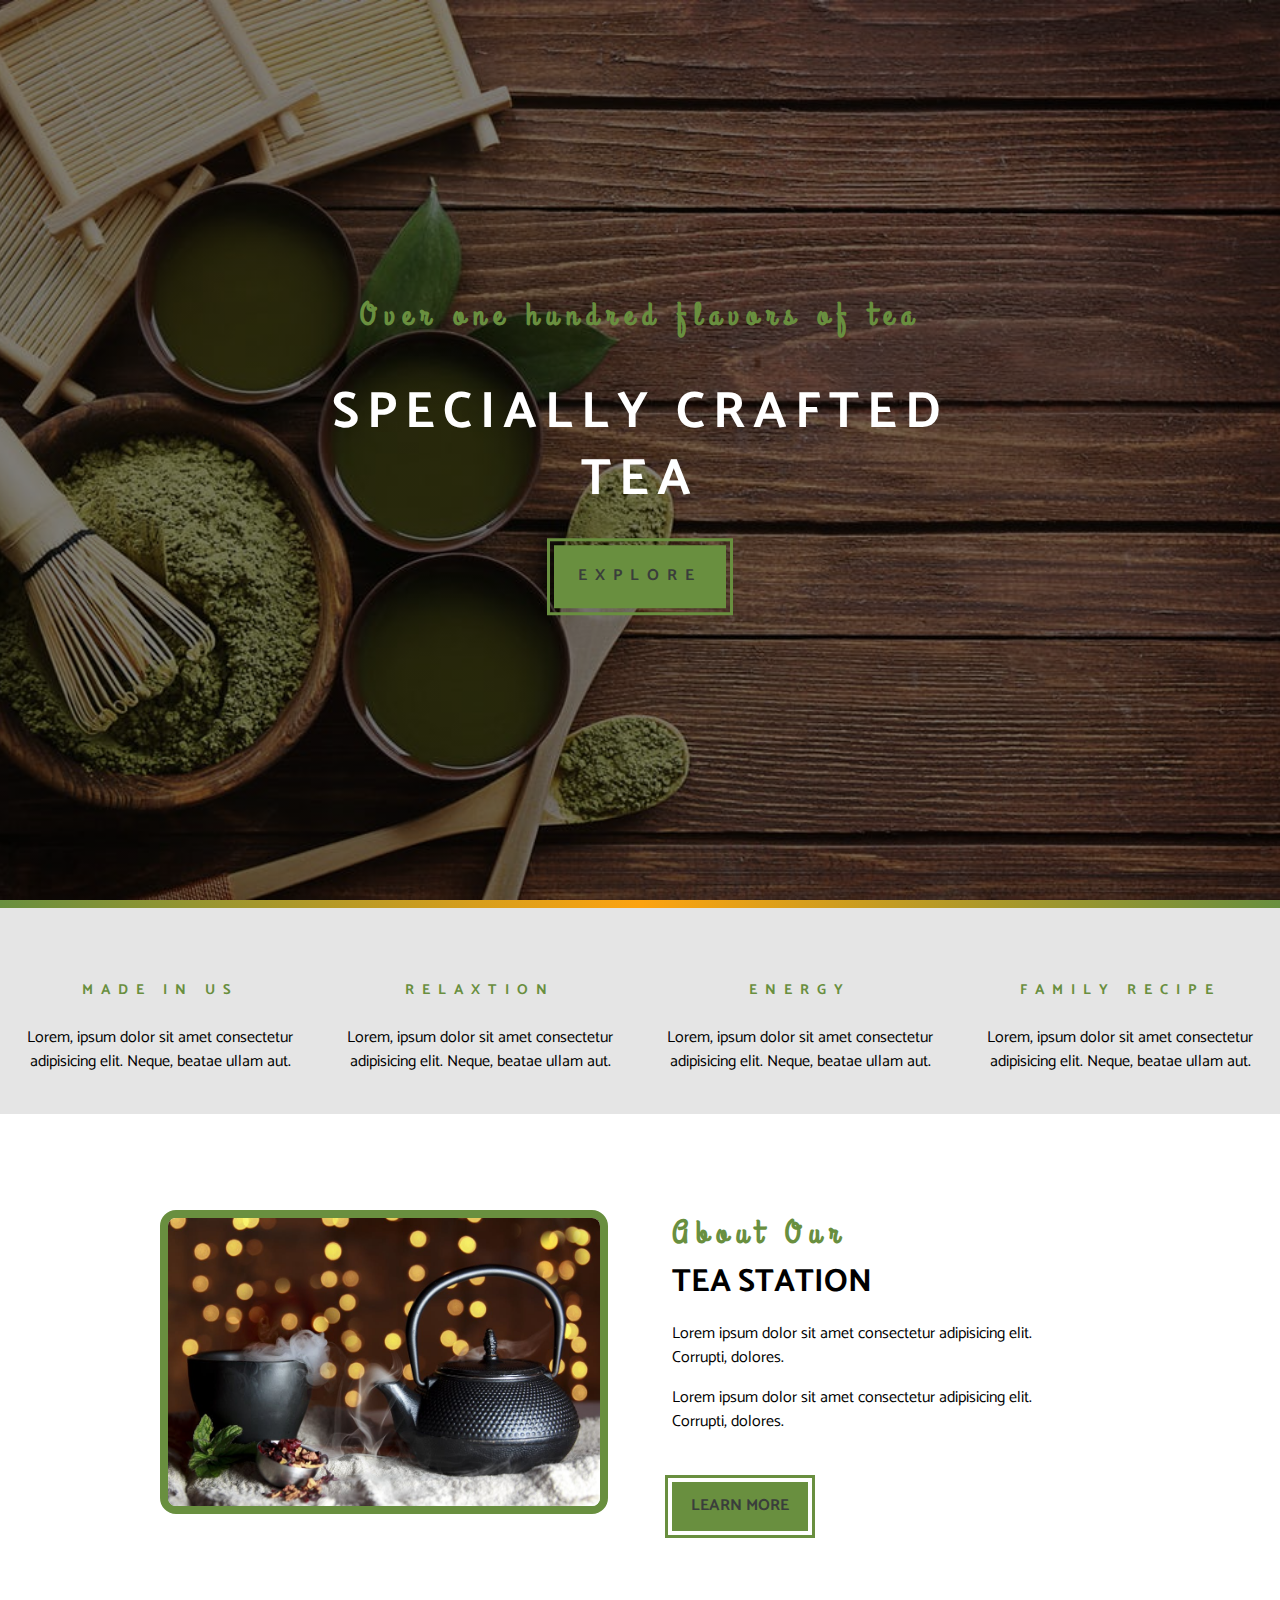
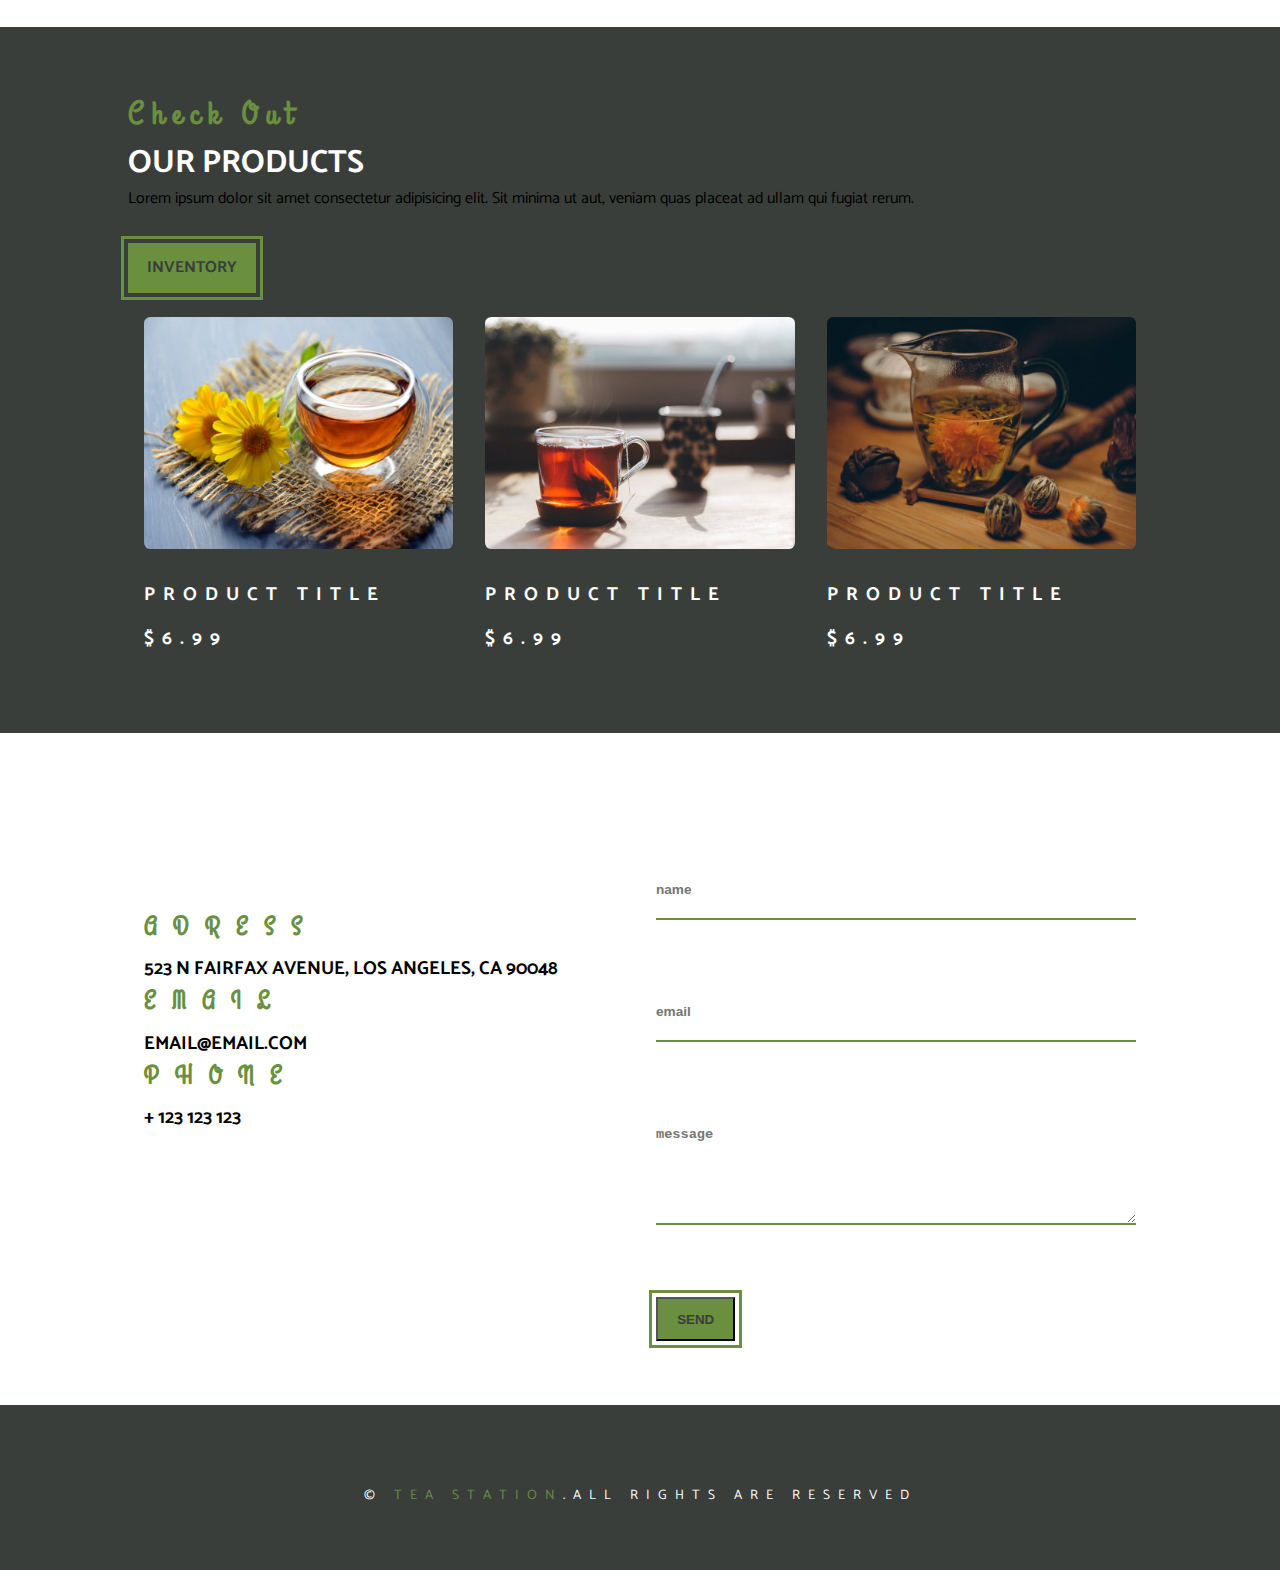
<file: index.html>
<!DOCTYPE html>
<html lang="en">
  <head>
    <meta charset="UTF-8" />
    <meta name="viewport" content="width=device-width, initial-scale=1.0" />
    <title>Tea Project</title>
    <link rel="stylesheet" href="./css/style.css" />
    <link
      rel="stylesheet"
      href="https://use.fontawesome.com/releases/v5.14.0/css/all.css"
      integrity="sha384-HzLeBuhoNPvSl5KYnjx0BT+WB0QEEqLprO+NBkkk5gbc67FTaL7XIGa2w1L0Xbgc"
      crossorigin="anonymous"
    />
  </head>
  <body>
    <!-- Nav button -->
    <span class="nav-btn" id="nav-btn">
      <i class="fas fa-bars"></i>
    </span>
    <!--Navbar  -->

    <nav class="navbar" id="navbar">
      <div class="navbar-header">
        <span class="nav-close" id="nav-close">
          <i class="fas fa-times"></i>
        </span>
      </div>
      <ul class="nav-items">
        <li><a href="index.html" class="nav-link">Home</a></li>
        <li><a href="skills.html" class="nav-link">skills</a></li>
        <li><a href="about.html" class="nav-link">about</a></li>
        <li><a href="products.html" class="nav-link">products</a></li>
      </ul>
    </nav>

    <!-- Header -->
    <header class="header">
      <div class="banner">
        <h3 class="banner-subtitle">Over one hundred flavors of tea</h3>
        <h1 class="banner-title">Specially crafted tea</h1>
        <a href="skills.html" class="banner-btn">Explore</a>
      </div>
    </header>
    <!-- end of header -->

    <!-- content divider -->

    <div class="content-divider"></div>
    <!-- end content divider  -->

    <!-- şkills section -->

    <section class="skills clearfix">
      <!-- şingle skill -->

      <article class="skill">
        <span class="skill-icon">
          <i class="fas fa-mug-hot"></i>
        </span>
        <h3 class="skill-title">Made in US</h3>
        <p>
          Lorem, ipsum dolor sit amet consectetur adipisicing elit. Neque,
          beatae ullam aut.
        </p>
      </article>

      <!-- ¸end single skill -->
      <!-- şingle skill -->

      <article class="skill">
        <span class="skill-icon">
          <i class="fas fa-glass-cheers"></i>
        </span>
        <h3 class="skill-title">Relaxtion</h3>
        <p>
          Lorem, ipsum dolor sit amet consectetur adipisicing elit. Neque,
          beatae ullam aut.
        </p>
      </article>

      <!-- ¸end single skill -->
      <!-- şingle skill -->

      <article class="skill">
        <span class="skill-icon">
          <i class="fas fa-bomb"></i>
        </span>
        <h3 class="skill-title">Energy</h3>
        <p>
          Lorem, ipsum dolor sit amet consectetur adipisicing elit. Neque,
          beatae ullam aut.
        </p>
      </article>

      <!-- ¸end single skill -->
      <!-- şingle skill -->

      <article class="skill">
        <span class="skill-icon">
          <i class="fas fa-mortar-pestle"></i>
        </span>
        <h3 class="skill-title">family recipe</h3>
        <p>
          Lorem, ipsum dolor sit amet consectetur adipisicing elit. Neque,
          beatae ullam aut.
        </p>
      </article>

      <!-- ¸end single skill -->
    </section>

    <!-- ¸end of skills section -->

    <!-- about  -->
    <section class="about">
      <div class="section-center clearfix">
        <!-- first column -->
        <article class="about-img">
          <div class="about-picture-container">
            <img
              src="./img/about-bcg.jpeg"
              alt="tea kettle"
              class="about-picture"
            />
          </div>
        </article>
        <!-- second column -->
        <article class="about-info">
          <!-- section title -->
          <div>
            <h3 class="section-subtitle">about our</h3>
            <h2 class="section-title">tea station</h2>
          </div>
          <!--end section title -->
          <p class="about-text">
            Lorem ipsum dolor sit amet consectetur adipisicing elit. Corrupti,
            dolores.
          </p>
          <p class="about-text">
            Lorem ipsum dolor sit amet consectetur adipisicing elit. Corrupti,
            dolores.
          </p>
          <a href="about.html" class="main-btn">learn more</a>
        </article>
      </div>
    </section>
    <!--  end of about  -->

    <!-- products -->
    <section class="products">
      <div class="section-center clearfix">
        <!-- product info -->
        <article class="product-info">
          <!-- section title -->
          <div>
            <h3 class="section-subtitle">Check out</h3>
            <h2 class="section-title text-white">our products</h2>
          </div>
          <!-- end section title -->
          <p>
            Lorem ipsum dolor sit amet consectetur adipisicing elit. Sit minima
            ut aut, veniam quas placeat ad ullam qui fugiat rerum.
          </p>
          <a href="products.html" class="main-btn">inventory</a>
        </article>
        <!-- ¸product inventory -->
        <article class="product-info clearfix">
          <!-- single product -->
          <article class="product">
            <img src="./img/product-1.jpeg" alt="product" class="product-img" />
            <h3 class="product-title">Product Title</h3>
            <h3 class="product-title">$6.99</h3>
          </article>
          <!-- end of single product -->
          <!-- single product -->
          <article class="product">
            <img src="./img/product-2.jpeg" alt="product" class="product-img" />
            <h3 class="product-title">Product Title</h3>
            <h3 class="product-title">$6.99</h3>
          </article>
          <!-- end of single product -->
          <!-- single product -->
          <article class="product">
            <img src="./img/product-3.jpeg" alt="product" class="product-img" />
            <h3 class="product-title">Product Title</h3>
            <h3 class="product-title">$6.99</h3>
          </article>
          <!-- end of single product -->
        </article>
      </div>
    </section>
    <!-- ¸end of products -->
    <!-- contant -->
    <section class="contact">
      <div class="section-center clearfix">
        <!-- contact info -->
        <article class="contact-info">
          <!-- contact item -->
          <div class="contact-item">
            <h3 class="contact-title">
              <span class="contact-icon"></span>
              <span><i class="fas fa-location-arrow"></i></span>adress
            </h3>
            <h3 class="contact-text">
              523 N Fairfax Avenue, Los Angeles, CA 90048
            </h3>
          </div>
          <!-- end of contact item -->
          <!-- contact item -->
          <div class="contact-item">
            <h3 class="contact-title">
              <span class="contact-icon"></span>
              <span><i class="fas fa-envelope"></i></span>email
            </h3>
            <h3 class="contact-text">email@email.com</h3>
          </div>
          <!-- end of contact item -->
          <!-- contact item -->
          <div class="contact-item">
            <h3 class="contact-title">
              <span class="contact-icon"></span>
              <span><i class="fas fa-phone"></i></span>phone
            </h3>
            <h3 class="contact-text">+ 123 123 123</h3>
          </div>
          <!-- end of contact item -->
        </article>
        <!-- contact formo -->
        <article class="contact-form">
          <form
            action="https://formspree.io/idamjanovic28@gmail.com"
            class="form-group"
            method="POST"
          >
            <input
              type="text"
              name="name"
              placeholder="name"
              class="form-control"
            />
            <input
              type="email"
              name="email"
              placeholder="email"
              class="form-control"
            />
            <textarea
              name="message"
              rows="5"
              class="form-control"
              placeholder="message"
            ></textarea>
            <button type="submit" class="main-btn">Send</button>
          </form>
        </article>
      </div>
    </section>
    <!-- end of contact -->

    <!-- footer -->
    <footer class="footer">
      <div class="section-center">
        <div class="social-icons">
          <!-- social icon -->
          <a href="https://www.facebook.com/" class="social-icon">
            <i class="fab fa-facebook"></i>
          </a>
          <!--  end of social icon -->
          <!-- social icon -->
          <a href="https://twitter.com/home?lang=en" class="social-icon">
            <i class="fab fa-twitter"></i>
          </a>
          <!--  end of social icon -->
          <!-- social icon -->
          <a href="https://www.instagram.com/" class="social-icon">
            <i class="fab fa-instagram"></i>
          </a>
          <!--  end of social icon -->
        </div>
        <p class="footer-text">
          &copy; <span class="text-primary">tea station</span>.all rights are
          reserved
        </p>
      </div>
    </footer>
    <script src="./script.js" defer></script>
  </body>
</html>
</file>
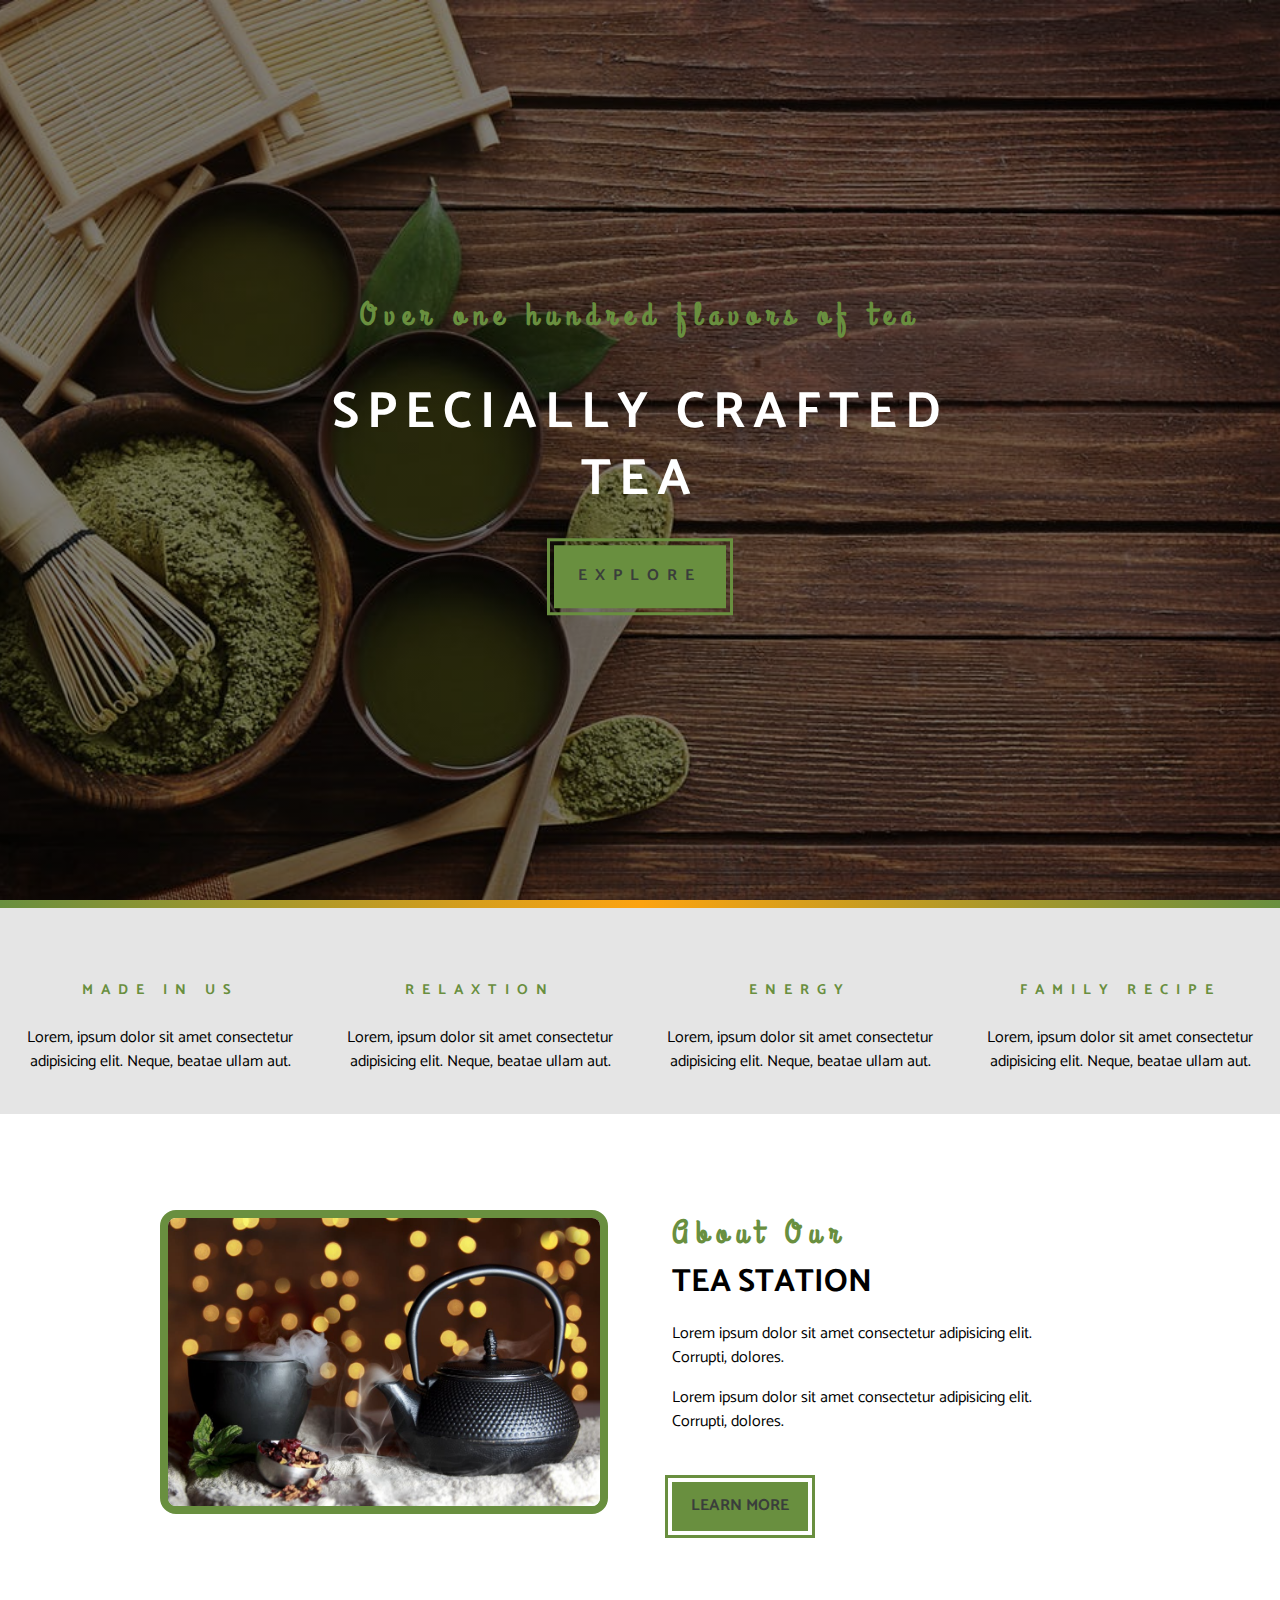
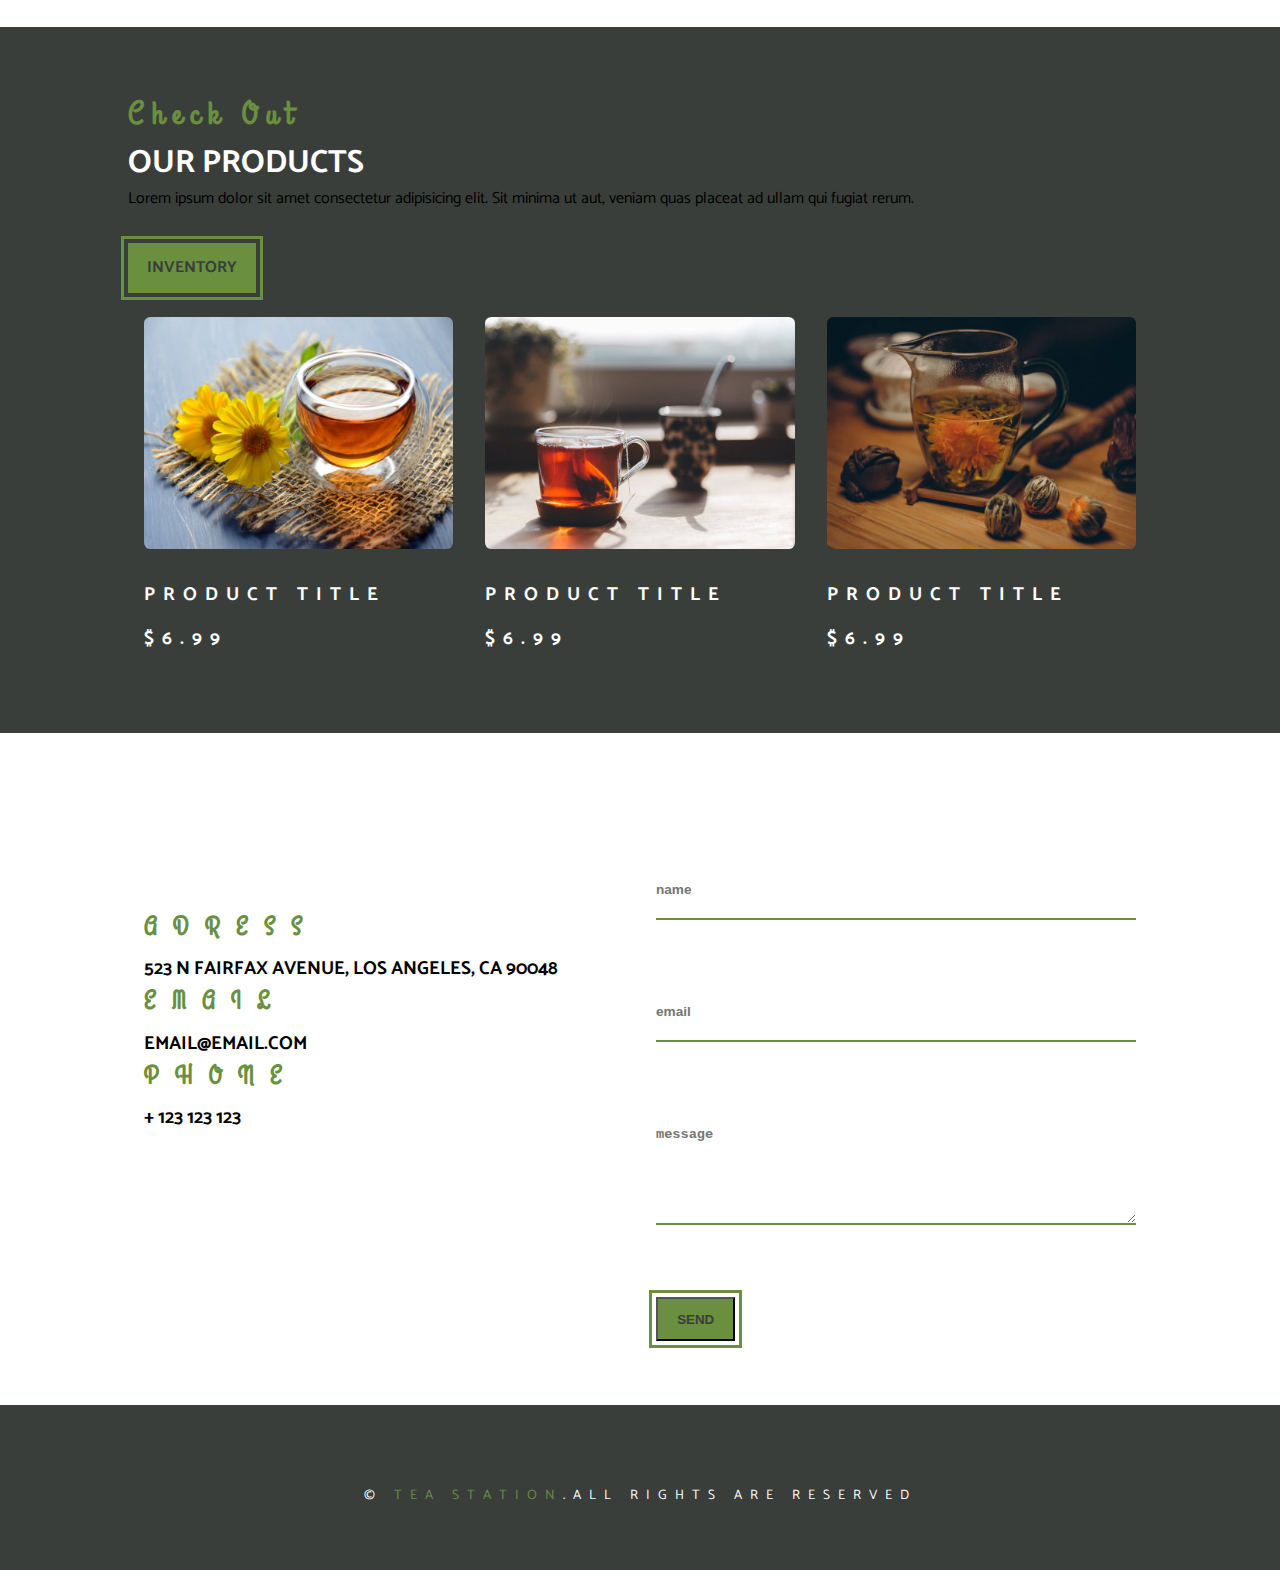
<file: about.html>
<!DOCTYPE html>
<html lang="en">
  <head>
    <meta charset="UTF-8" />
    <meta name="viewport" content="width=device-width, initial-scale=1.0" />
    <title>Our Skills</title>
    <link rel="stylesheet" href="./css/style.css" />
    <link
      rel="stylesheet"
      href="https://use.fontawesome.com/releases/v5.14.0/css/all.css"
      integrity="sha384-HzLeBuhoNPvSl5KYnjx0BT+WB0QEEqLprO+NBkkk5gbc67FTaL7XIGa2w1L0Xbgc"
      crossorigin="anonymous"
    />
  </head>
  <body>
    <!-- Nav button -->
    <span class="nav-btn" id="nav-btn">
      <i class="fas fa-bars"></i>
    </span>
    <!--Navbar  -->

    <nav class="navbar" id="navbar">
      <div class="navbar-header">
        <span class="nav-close" id="nav-close">
          <i class="fas fa-times"></i>
        </span>
      </div>
      <ul class="nav-items">
        <li><a href="index.html" class="nav-link">Home</a></li>
        <li><a href="skills.html" class="nav-link">skills</a></li>
        <li><a href="about.html" class="nav-link">about</a></li>
        <li><a href="products.html" class="nav-link">products</a></li>
      </ul>
    </nav>

    <!-- Header -->
    <header class="header">
      <div class="banner">
        <h3 class="banner-subtitle">Over one hundred flavors of tea</h3>
        <h1 class="banner-title">Specially crafted tea</h1>
        <a href="skills.html" class="banner-btn">Explore</a>
      </div>
    </header>
    <!-- end of header -->

    <!-- content divider -->

    <div class="content-divider"></div>
    <!-- end content divider  -->

    <!-- şkills section -->

    <section class="skills clearfix">
      <!-- şingle skill -->

      <article class="skill">
        <span class="skill-icon">
          <i class="fas fa-mug-hot"></i>
        </span>
        <h3 class="skill-title">Made in US</h3>
        <p>
          Lorem, ipsum dolor sit amet consectetur adipisicing elit. Neque,
          beatae ullam aut.
        </p>
      </article>

      <!-- ¸end single skill -->
      <!-- şingle skill -->

      <article class="skill">
        <span class="skill-icon">
          <i class="fas fa-glass-cheers"></i>
        </span>
        <h3 class="skill-title">Relaxtion</h3>
        <p>
          Lorem, ipsum dolor sit amet consectetur adipisicing elit. Neque,
          beatae ullam aut.
        </p>
      </article>

      <!-- ¸end single skill -->
      <!-- şingle skill -->

      <article class="skill">
        <span class="skill-icon">
          <i class="fas fa-bomb"></i>
        </span>
        <h3 class="skill-title">Energy</h3>
        <p>
          Lorem, ipsum dolor sit amet consectetur adipisicing elit. Neque,
          beatae ullam aut.
        </p>
      </article>

      <!-- ¸end single skill -->
      <!-- şingle skill -->

      <article class="skill">
        <span class="skill-icon">
          <i class="fas fa-mortar-pestle"></i>
        </span>
        <h3 class="skill-title">family recipe</h3>
        <p>
          Lorem, ipsum dolor sit amet consectetur adipisicing elit. Neque,
          beatae ullam aut.
        </p>
      </article>

      <!-- ¸end single skill -->
    </section>

    <!-- ¸end of skills section -->

    <!-- about  -->
    <section class="about">
      <div class="section-center clearfix">
        <!-- first column -->
        <article class="about-img">
          <div class="about-picture-container">
            <img
              src="./img/about-bcg.jpeg"
              alt="tea kettle"
              class="about-picture"
            />
          </div>
        </article>
        <!-- second column -->
        <article class="about-info">
          <!-- section title -->
          <div>
            <h3 class="section-subtitle">about our</h3>
            <h2 class="section-title">tea station</h2>
          </div>
          <!--end section title -->
          <p class="about-text">
            Lorem ipsum dolor sit amet consectetur adipisicing elit. Corrupti,
            dolores.
          </p>
          <p class="about-text">
            Lorem ipsum dolor sit amet consectetur adipisicing elit. Corrupti,
            dolores.
          </p>
          <a href="about.html" class="main-btn">learn more</a>
        </article>
      </div>
    </section>
    <!--  end of about  -->

    <!-- products -->
    <section class="products">
      <div class="section-center clearfix">
        <!-- product info -->
        <article class="product-info">
          <!-- section title -->
          <div>
            <h3 class="section-subtitle">Check out</h3>
            <h2 class="section-title text-white">our products</h2>
          </div>
          <!-- end section title -->
          <p>
            Lorem ipsum dolor sit amet consectetur adipisicing elit. Sit minima
            ut aut, veniam quas placeat ad ullam qui fugiat rerum.
          </p>
          <a href="products.html" class="main-btn">inventory</a>
        </article>
        <!-- ¸product inventory -->
        <article class="product-info clearfix">
          <!-- single product -->
          <article class="product">
            <img src="./img/product-1.jpeg" alt="product" class="product-img" />
            <h3 class="product-title">Product Title</h3>
            <h3 class="product-title">$6.99</h3>
          </article>
          <!-- end of single product -->
          <!-- single product -->
          <article class="product">
            <img src="./img/product-2.jpeg" alt="product" class="product-img" />
            <h3 class="product-title">Product Title</h3>
            <h3 class="product-title">$6.99</h3>
          </article>
          <!-- end of single product -->
          <!-- single product -->
          <article class="product">
            <img src="./img/product-3.jpeg" alt="product" class="product-img" />
            <h3 class="product-title">Product Title</h3>
            <h3 class="product-title">$6.99</h3>
          </article>
          <!-- end of single product -->
        </article>
      </div>
    </section>
    <!-- ¸end of products -->
    <!-- contant -->
    <section class="contact">
      <div class="section-center clearfix">
        <!-- contact info -->
        <article class="contact-info">
          <!-- contact item -->
          <div class="contact-item">
            <h3 class="contact-title">
              <span class="contact-icon"></span>
              <span><i class="fas fa-location-arrow"></i></span>adress
            </h3>
            <h3 class="contact-text">
              523 N Fairfax Avenue, Los Angeles, CA 90048
            </h3>
          </div>
          <!-- end of contact item -->
          <!-- contact item -->
          <div class="contact-item">
            <h3 class="contact-title">
              <span class="contact-icon"></span>
              <span><i class="fas fa-envelope"></i></span>email
            </h3>
            <h3 class="contact-text">email@email.com</h3>
          </div>
          <!-- end of contact item -->
          <!-- contact item -->
          <div class="contact-item">
            <h3 class="contact-title">
              <span class="contact-icon"></span>
              <span><i class="fas fa-phone"></i></span>phone
            </h3>
            <h3 class="contact-text">+ 123 123 123</h3>
          </div>
          <!-- end of contact item -->
        </article>
        <!-- contact formo -->
        <article class="contact-form">
          <form
            action="https://formspree.io/idamjanovic28@gmail.com"
            class="form-group"
            method="POST"
          >
            <input
              type="text"
              name="name"
              placeholder="name"
              class="form-control"
            />
            <input
              type="email"
              name="email"
              placeholder="email"
              class="form-control"
            />
            <textarea
              name="message"
              rows="5"
              class="form-control"
              placeholder="message"
            ></textarea>
            <button type="submit" class="main-btn">Send</button>
          </form>
        </article>
      </div>
    </section>
    <!-- end of contact -->

    <!-- footer -->
    <footer class="footer">
      <div class="section-center">
        <div class="social-icons">
          <!-- social icon -->
          <a href="https://www.facebook.com/" class="social-icon">
            <i class="fab fa-facebook"></i>
          </a>
          <!--  end of social icon -->
          <!-- social icon -->
          <a href="https://twitter.com/home?lang=en" class="social-icon">
            <i class="fab fa-twitter"></i>
          </a>
          <!--  end of social icon -->
          <!-- social icon -->
          <a href="https://www.instagram.com/" class="social-icon">
            <i class="fab fa-instagram"></i>
          </a>
          <!--  end of social icon -->
        </div>
        <p class="footer-text">
          &copy; <span class="text-primary">tea station</span>.all rights are
          reserved
        </p>
      </div>
    </footer>
    <script src="./script.js" defer></script>
  </body>
</html>
</file>
<file: css/style.css>
@import url("https://fonts.googleapis.com/css?family=Catamaran:400,700|Grand+Hotel");

* {
  margin: 0;
  padding: 0;
  box-sizing: border-box;
}
:root {
  --slantedText: "Grand Hotel", cursive;
  --primaryColor: #698f3f;
  --secondaryColor: #fca311;
  --mainDark: #3a3e3b;
  --mainWhite: #fff;
  --mainGrey: #e5e5e5;
  --mainTransition: all 0.3s ease-in-out;
  --letterSpacing: 0.5rem;
}
body {
  font-family: "Catamaran", sans-serif;
  line-height: 1.5;
}
/* helper/utility classes */
a {
  text-decoration: none;
}
.text-white {
  color: var(--mainWhite);
}
.text-center {
  text-align: center;
}
.text-primary {
  color: var(--primaryColor);
}
/* clearfix */
.clearfix::after,
.clearfix::before {
  content: "";
  clear: both;
  display: table;
}
/* globals */
.section-center {
  padding: 4rem 0;
  width: 80vw;
  max-width: 1170px;
  margin: 0 auto;
}
.section-subtitle {
  font-size: 2rem;
  font-family: var(--slantedText);
  letter-spacing: var(--letterSpacing);
  text-transform: capitalize;
  color: var(--primaryColor);
}
.section-title {
  font-size: 2rem;
  text-transform: uppercase;
}

/* nav button */
.nav-btn {
  position: fixed;
  z-index: 1;
  top: 0;
  left: 0;
  color: var(--primaryColor);
  margin: 1rem 1.3rem;
  font-size: 2rem;
  animation: bounce 2s ease-in-out infinite;
  cursor: pointer;
}
@keyframes bounce {
  0% {
    transform: scale(1);
  }
  50% {
    transform: scale(1.5);
  }
  100% {
    transform: scale(1);
  }
}
/* navbar */

.navbar {
  position: fixed;
  top: 0;
  left: 0;
  right: 0;
  bottom: 0;
  z-index: 2;
  background: var(--mainGrey);
  padding-top: 1rem;
  padding-left: 2rem;
  transition: var(--mainTransition);
  /* ¸transform */
  transform: translateX(-100%);
}
.showNav {
  transform: translateX(0);
}
.nav-close {
  font-size: 2rem;
  cursor: pointer;
}
.nav-items {
  list-style-type: none;
}
.nav-link {
  display: block;
  font-size: 2rem;
  text-transform: uppercase;
  color: var(--primaryColor);
  transition: var(--mainTransition);
}
.nav-link:hover {
  color: var(--mainDark);
  padding-left: 0.5rem;
}
@media screen and (min-width: 768px) {
  .navbar {
    width: 30vw;
    max-width: 20rem;
  }
}
/* header */
.header {
  min-height: 100vh;
  background: linear-gradient(rgba(0, 0, 0, 0.5), rgba(0, 0, 0, 0.5)),
    url("../img/main-bcg.jpeg") center/cover no-repeat fixed;
  position: relative;
}
/* banner */
.banner {
  position: absolute;
  top: 50%;
  left: 50%;
  text-align: center;
  transform: translate(-50%, -50%);
  letter-spacing: var(--letterSpacing);
}

.banner-subtitle {
  font-size: 2rem;
  font-family: var(--slantedText);
  color: var(--primaryColor);
  /* animation */
  animation: slideFromRight 5s ease-in-out 1;
}
.banner-title {
  text-transform: uppercase;
  font-size: 3.2rem;
  color: var(--mainWhite);
  margin-top: 2.5rem;
  line-height: 1.3;
  /* animation */
  animation: slideFromLeft 5s ease-in-out 1;
}
.main-btn,
.banner-btn {
  display: inline-block;
  background: var(--primaryColor);
  text-transform: uppercase;
  padding: 0.8rem 1.2rem;
  color: var(--mainDark);
  font-weight: bold;
  outline: 0.2rem solid var(--primaryColor);
  outline-offset: 4px;
  cursor: pointer;
  margin-top: 2rem;
  transition: var(--mainTransition);
}
.main-btn:hover,
.banner-btn:hover {
  color: var(--mainWhite);
  opacity: 0.7;
}
.banner-btn {
  padding: 1.2rem 1.5rem;
  /* animation */
  animation: show 5s ease-in-out 1;
}
/* end  header */
/* animations  */
@keyframes show {
  0% {
    transform: scale(2);
    opacity: 0;
  }
  100% {
    transform: scale(1);
    opacity: 1;
  }
}
@keyframes slideFromRight {
  0% {
    transform: translateX(1000px);
  }
  50% {
    transform: translateX(-200px);
  }
  75% {
    transform: translateX(50px);
  }

  100% {
    transform: translateX(0px);
  }
}
@keyframes slideFromLeft {
  0% {
    transform: translateX(-1000px);
  }
  50% {
    transform: translateX(200px);
  }
  75% {
    transform: translateX(-50px);
  }

  100% {
    transform: translateX(0px);
  }
}

/* end of animations  */
/* content divider */
.content-divider {
  height: 0.5rem;
  background: linear-gradient(
    to left,
    var(--primaryColor),
    var(--secondaryColor),
    var(--primaryColor)
  );
}
/*end of content divider */
/* skills */
.skills {
  background: var(--mainGrey);
}
.skill {
  padding: 2.5rem 0;
  text-align: center;
  transition: var(--mainTransition);
}
.skill-icon {
  font-size: 2.5rem;
  margin-bottom: 1.5rem;
  transition: var(--mainTransition);
  display: inline-block;
}
.skill-title {
  font-size: 0.9rem;
  font-weight: bold;
  text-transform: uppercase;
  letter-spacing: var(--letterSpacing);
  margin-bottom: 1.5rem;
  color: var(--primaryColor);
  transition: var(--mainTransition);
}
.skill-text {
  max-width: 13rem;
  margin: 0 auto;
}

.skill:hover {
  background: var(--primaryColor);
}
.skill:hover .skill-title {
  color: var(--mainWhite);
}
.skill:hover .skill-icon {
  transform: translateY(-5px);
}
@media screen and (min-width: 576px) {
  .skill {
    float: left;
    width: 50%;
  }
}
@media screen and (min-width: 1200px) {
  .skill {
    width: 25%;
  }
}
/* end of skills */
/* about  */
.about-img,
.about-info {
  padding: 2rem 0;
}
.about-picture-container {
  background: var(--primaryColor);
  border: 0.5rem solid var(--primaryColor);
  border-radius: 1rem;
  /* overflow */
  overflow: hidden;
}
.about-picture {
  width: 100%;
  display: block;
  transition: var(--mainTransition);
}
.about-picture-container:hover .about-picture {
  opacity: 0.5;
  transform: scale(1.2);
}
.about-text {
  margin: 1rem 0;
  max-width: 26rem;
}
@media screen and (min-width: 992px) {
  .about-img,
  .about-info {
    float: left;
    width: 50%;
    padding: 2rem;
  }
}
/* end of about  */

/* products */

.products {
  background: var(--mainDark);
}
.products-info,
.products-inventory {
  padding: 2rem 0;
}

.products-text {
  color: var(--mainWhite);
  margin: 1rem 0;
  max-width: 26rem;
}
.product {
  padding: 2rem 0;
}

.product-img {
  width: 100%;
  display: block;
  border-radius: 0.4rem;
  margin-bottom: 2rem;
}

.product-title {
  color: var(--mainWhite);
  text-transform: uppercase;
  letter-spacing: var(--letterSpacing);
  margin-bottom: 1rem;
}
.product-price {
  color: var(--primaryColor);
  letter-spacing: var(--letterSpacing);
  font-family: var(--slantedText);
}

@media screen and (min-width: 768px) {
  .product {
    float: left;
    width: 50%;
    padding: 2rem 1rem;
  }
  .products-info {
    padding: 2rem 1rem;
  }
}
@media screen and (min-width: 992px) {
  .product {
    width: 33.33%;
  }
}
@media screen and (min-width: 1200px) {
  .products-info {
    float: left;
    width: 30%;
  }
  .products-inventory {
    float: left;
    width: 70%;
  }
  .product {
    padding: 1.5rem 1rem 0 1rem;
  }
}
/* end of products */

/*contacts */

.contact {
  padding-top: 2rem;
}

.contanct-item {
  margin-bottom: 3rem;
}

.contact-title {
  color: var(--primaryColor);
  font-family: var(--slantedText);
  text-transform: uppercase;
  letter-spacing: calc(var(--letterSpacing) * 2);
  font-size: 1.6rem;
  margin-bottom: 0.5rem;
}

.contact-text {
  text-transform: uppercase;
}

.form-control {
  display: inline-block;
  width: 100%;
  border: none;
  border-bottom: 2px solid var(--primaryColor);
  outline: none;
  margin: 2rem 0;
  padding: 1.3rem 0;
  font-size: 0.85rem;
  font-weight: bold;
}
.form-control:placeholder {
  color: var(--primaryColor);
  text-transform: uppercase;
  letter-spacing: var(--letterSpacing);
}

@media screen and (min-width: 992px) {
  .contact-info,
  .contact-form {
    float: left;
    width: 50%;
    padding: 0 1rem;
  }
  .contact-info {
    padding-top: 5rem;
  }
}

/* ¸end of contacts */

/* footer */

.footer {
  background: var(--mainDark);
  text-align: center;
}
.social-icons {
  color: var(--mainWhite);
  font-size: 1.3rem;
  margin-right: 1rem;
  transition: var(--mainTransition);
}

.social-icon:hover {
  color: var(--primaryColor);
}
.footer-text {
  text-transform: uppercase;
  color: var(--mainWhite);
  letter-spacing: var(--letterSpacing);
  margin-top: 1rem;
  font-size: 0.85rem;
}

/* end of footer */
</file>
